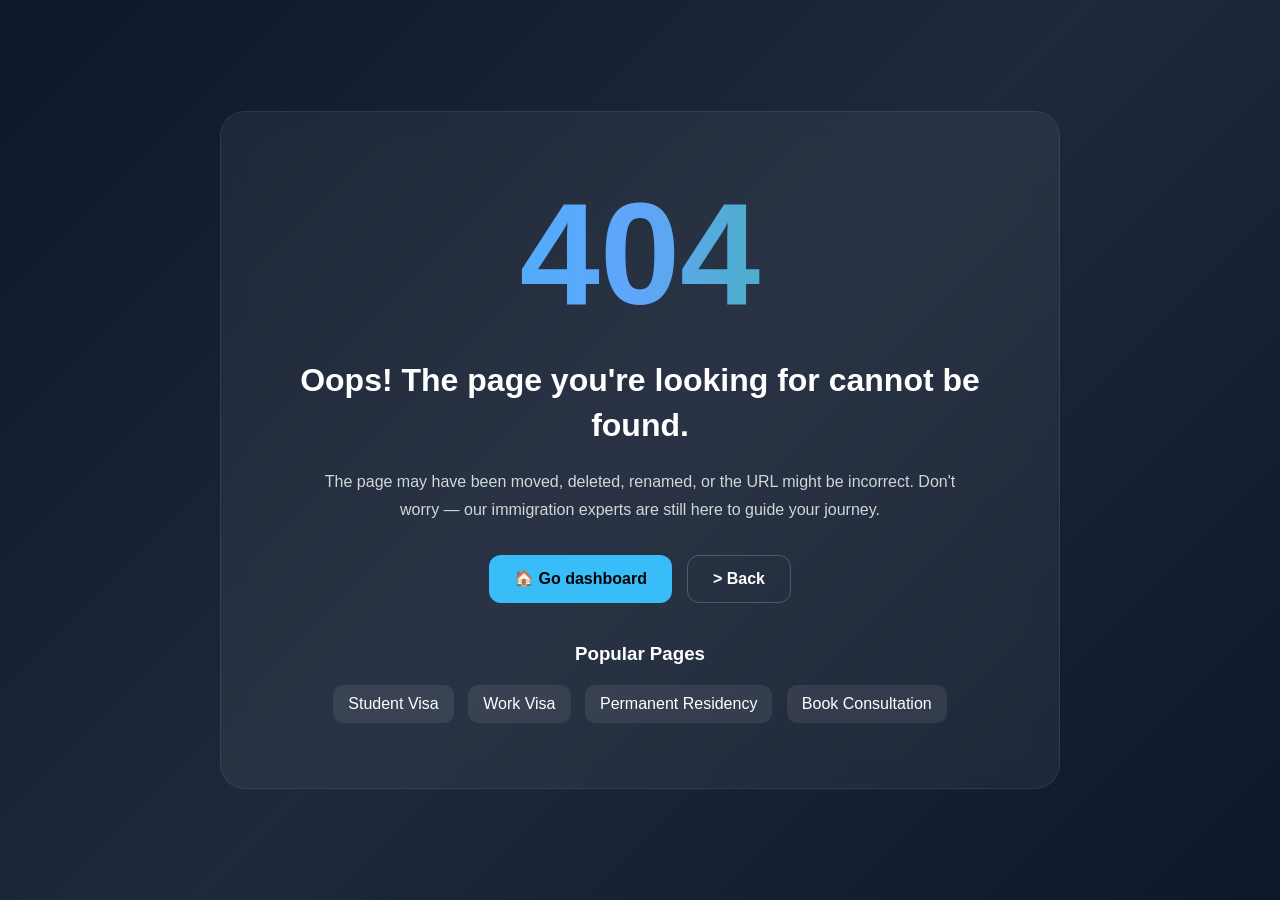
<file: dashboardError.html>
<!DOCTYPE html>
<html lang="en">
<head>
<meta charset="UTF-8">
<meta name="viewport" content="width=device-width, initial-scale=1.0">
<title>404 - Page Not Found</title>
<link rel="stylesheet" href="css/error.css">
</head>
<body>

<div class="error-container">

    <div class="error-content">

        <h1 class="error-code">404</h1>

        <h2 class="error-title">
            Oops! The page you're looking for cannot be found.
        </h2>

        <p class="error-text">
            The page may have been moved, deleted, renamed,
            or the URL might be incorrect.
            Don't worry — our immigration experts are still here to guide your journey.
        </p>

        <!-- <div class="search-box">
            <input type="text" placeholder="Search visa services...">
            <button>Search</button>
        </div> -->

        <div class="error-buttons">
            <a onclick="goDashboard()" class="btn primary">
                🏠 Go dashboard
            </a>

            <a onclick="history.back()" class="btn secondary">
                > Back
            </a>
        </div>

        <div class="quick-links">

            <h3>Popular Pages</h3>

            <a href="#">Student Visa</a>
            <a href="#">Work Visa</a>
            <a href="#">Permanent Residency</a>
            <a href="#">Book Consultation</a>

        </div>

    </div>

</div>

<script src="js/dashboarderror.js"></script>
</body>
</html>
</file>
<file: css/error.css>
*{
    margin:0;
    padding:0;
    box-sizing:border-box;
}

body{
    min-height:100vh;
    display:flex;
    justify-content:center;
    align-items:center;
    background:
    linear-gradient(
    135deg,
    #0f172a,
    #1e293b,
    #0f172a
    );

    font-family:Arial, sans-serif;
    color:white;
    overflow:hidden;
}

/* CONTAINER */
.error-container{
    width:100%;
    max-width:900px;
    padding:30px;
}

.error-content{
    text-align:center;
    background:rgba(255,255,255,.05);
    backdrop-filter:blur(12px);
    border:1px solid rgba(255,255,255,.08);
    border-radius:25px;
    padding:60px 40px;
}

/* 404 */
.error-code{
    font-size:9rem;
    font-weight:900;
    background:linear-gradient(
    90deg,
    #38bdf8,
    #60a5fa,
    #22c55e
    );

    -webkit-background-clip:text;
    color:transparent;

    animation:float 3s ease-in-out infinite;
}

.error-title{
    font-size:2rem;
    margin:20px 0;
    line-height:1.4;
}

.error-text{
    max-width:650px;
    margin:auto;
    opacity:.8;
    line-height:1.8;
}

/* SEARCH */
.search-box{
    display:flex;
    gap:10px;
    justify-content:center;
    margin-top:35px;
    flex-wrap:wrap;
}

.search-box input{
    width:350px;
    padding:14px;
    border:none;
    border-radius:12px;
    outline:none;
}

.search-box button{
    padding:14px 24px;
    border:none;
    border-radius:12px;
    cursor:pointer;
    background:#38bdf8;
    font-weight:600;
}

/* BUTTONS */
.error-buttons{
    display:flex;
    justify-content:center;
    gap:15px;
    margin-top:30px;
    flex-wrap:wrap;
}

.btn{
    padding:14px 25px;
    border-radius:12px;
    text-decoration:none;
    transition:.3s;
    font-weight:600;
}

.primary{
    background:#38bdf8;
    color:#000;
}

.secondary{
    border:1px solid rgba(255,255,255,.2);
    color:#fff;
}

.btn:hover{
    transform:translateY(-5px);
}

/* QUICK LINKS */
.quick-links{
    margin-top:40px;
}

.quick-links h3{
    margin-bottom:15px;
}

.quick-links a{
    display:inline-block;
    margin:5px;
    padding:10px 15px;
    border-radius:10px;
    text-decoration:none;
    color:white;
    background:rgba(255,255,255,.08);
    transition:.3s;
}

.quick-links a:hover{
    background:#38bdf8;
    color:black;
}

/* FLOAT */
@keyframes float{

    0%{
        transform:translateY(0);
    }

    50%{
        transform:translateY(-15px);
    }

    100%{
        transform:translateY(0);
    }

}

/* RESPONSIVE */
@media(max-width:768px){

    .error-code{
        font-size:6rem;
    }

    .error-title{
        font-size:1.5rem;
    }

    .search-box input{
        width:100%;
    }

}
</file>
